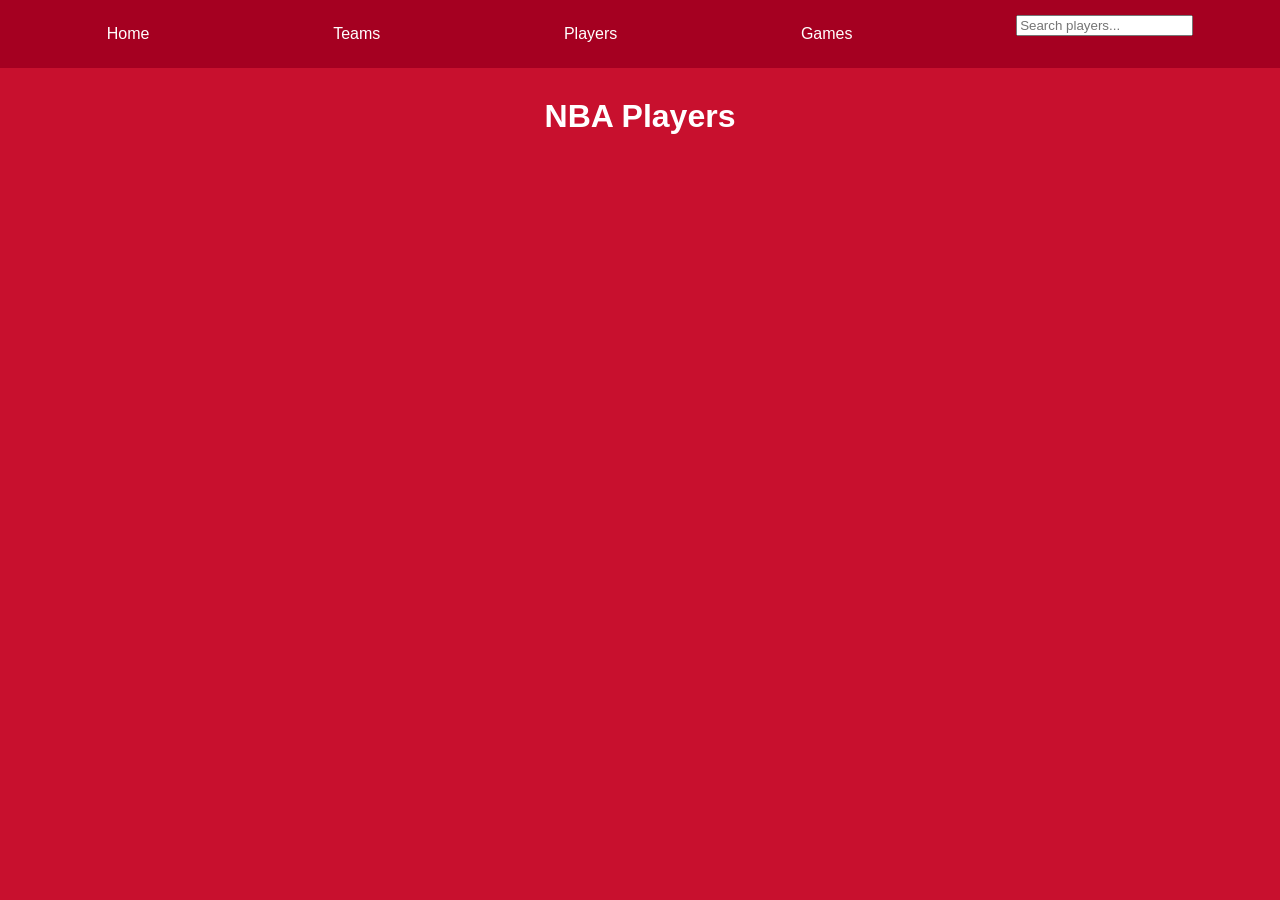
<file: players.html>
<!DOCTYPE html>
<html lang="en">
<head>
    <meta charset="UTF-8">
    <meta name="viewport" content="width=device-width, initial-scale=1.0">
    <title>NBA Players</title>
    <link rel="stylesheet" href="./style2.css">
</head>
<body>
    <div class="navbar">
        <a href="./index.html">Home</a>
        <a href="./teams.html">Teams</a>
        <a href="./players.html">Players</a>
        <a href="./games.html">Games</a>
        <div class="search-container">
            <input type="text" id="searchInput" placeholder="Search players...">
        </div>
    </div>
    <div class="header"><h1>NBA Players</h1></div>
    <div class="players" id="players-list"></div>
    <script src="./players.js"></script>
</body>
</html>
</file>
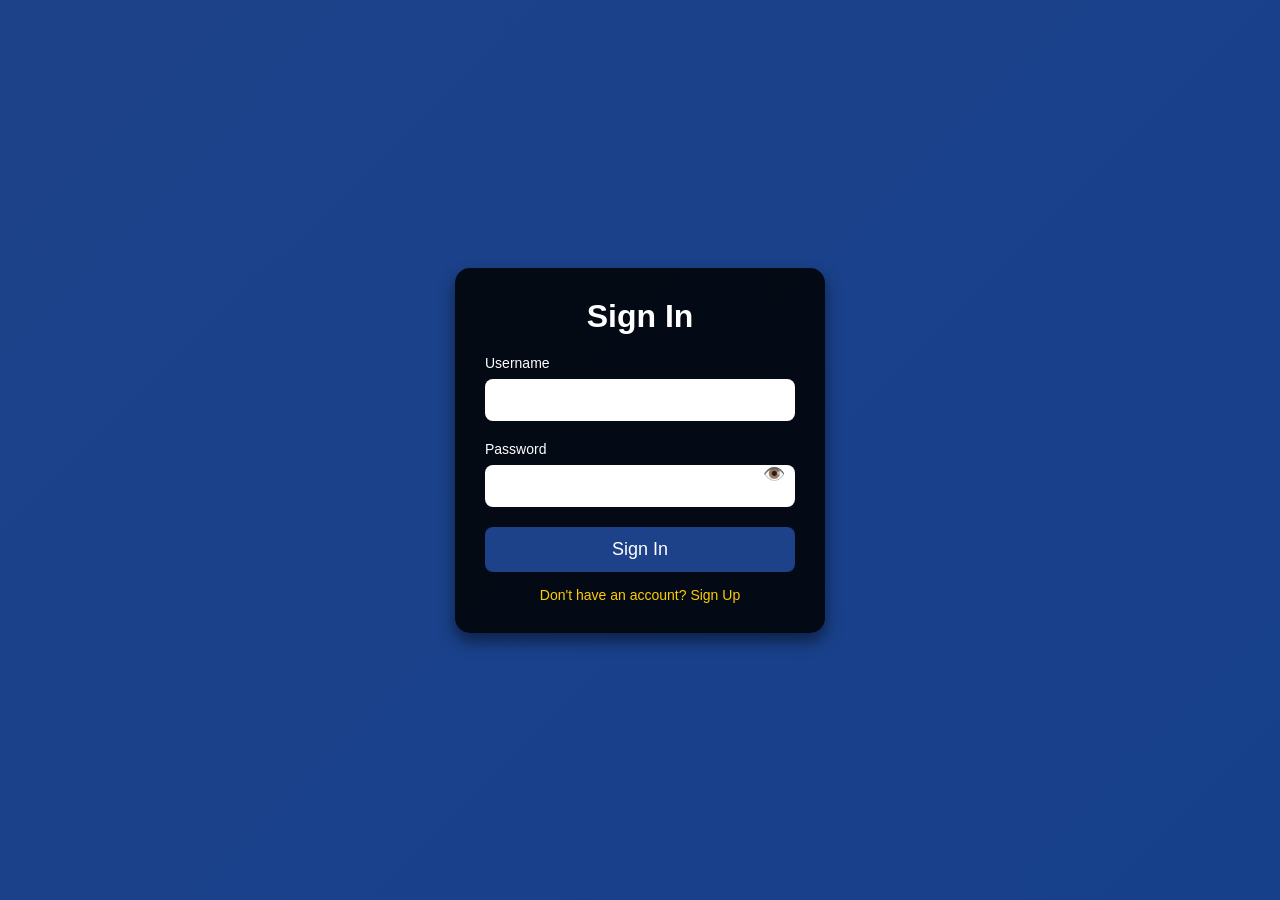
<file: signin.html>
<!DOCTYPE html>
<html lang="en">

<head>
    <meta charset="UTF-8">
    <title>Sign In</title>
    <link rel="stylesheet" href="./css/auth.css">
</head>

<body>
    <div class="auth-container">
        <h2>Sign In</h2>
        <form id="login-form">
            <div class="input-group">
                <label for="signin-username">Username</label>
                <input type="text" id="signin-username" required>
            </div>
            <div class="input-group">
                <label for="signin-password">Password</label>
                <input type="password" id="signin-password" required>
                <span class="toggle-password">👁️</span>
            </div>
            <button type="submit" class="btn">Sign In</button>
        </form>
        <p class="message">Don't have an account? <a href="signup.html">Sign Up</a></p>
    </div>

    <script src="./js/auth.js"></script>
</body>

</html>
</file>
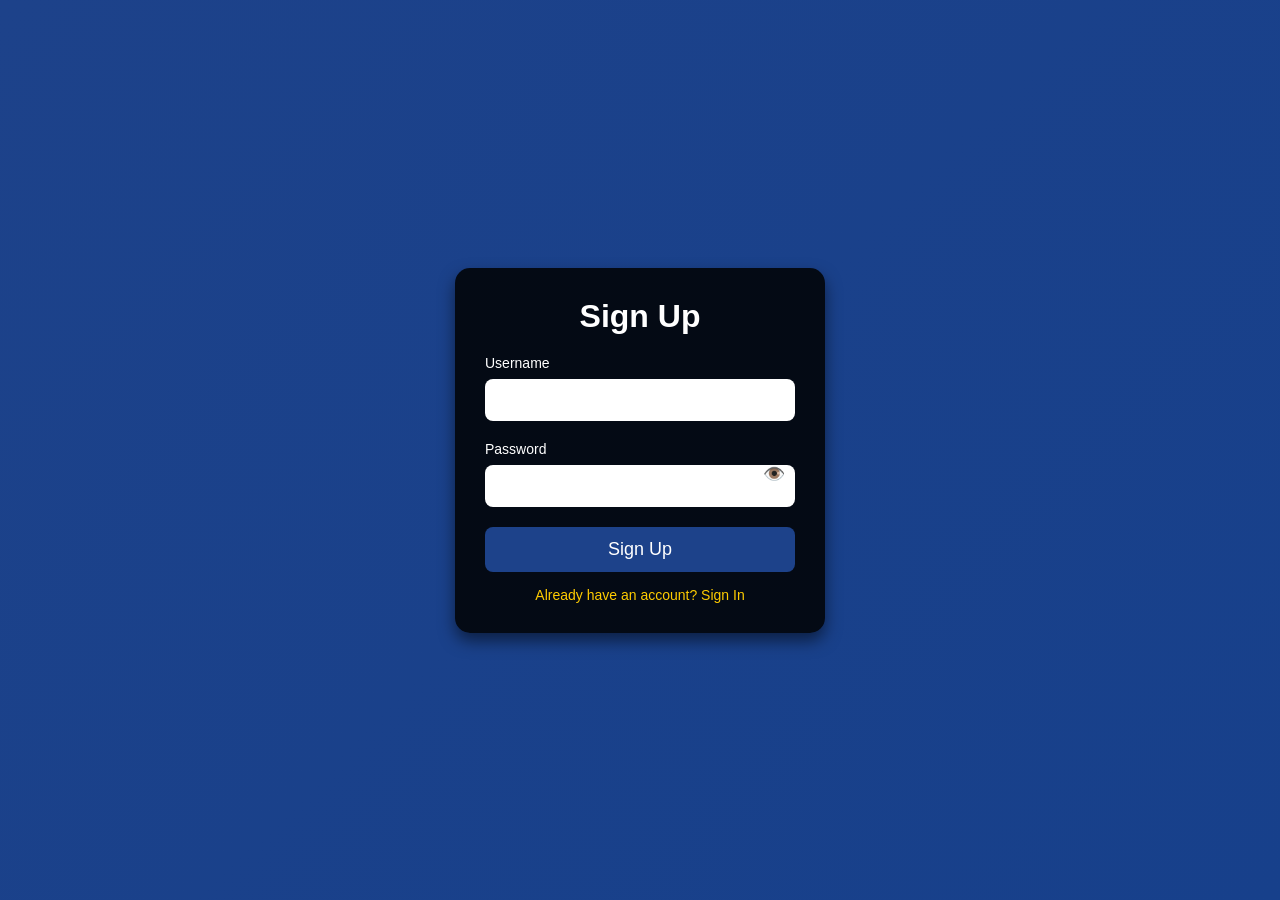
<file: signup.html>
<!DOCTYPE html>
<html lang="en">

<head>
    <meta charset="UTF-8">
    <title>Sign Up</title>
    <link rel="stylesheet" href="./css/auth.css">
</head>

<body>
    <div class="auth-container">
        <h2>Sign Up</h2>
        <form id="signup-form">
            <div class="input-group">
                <label for="signup-username">Username</label>
                <input type="text" id="signup-username" required>
            </div>
            <div class="input-group">
                <label for="signup-password">Password</label>
                <input type="password" id="signup-password" required>
                <span class="toggle-password">👁️</span>
            </div>
            <button type="submit" class="btn">Sign Up</button>
        </form>
        <p class="message">Already have an account? <a href="signin.html">Sign In</a></p>
    </div>

    <script src="./js/auth.js"></script>
</body>

</html>
</file>
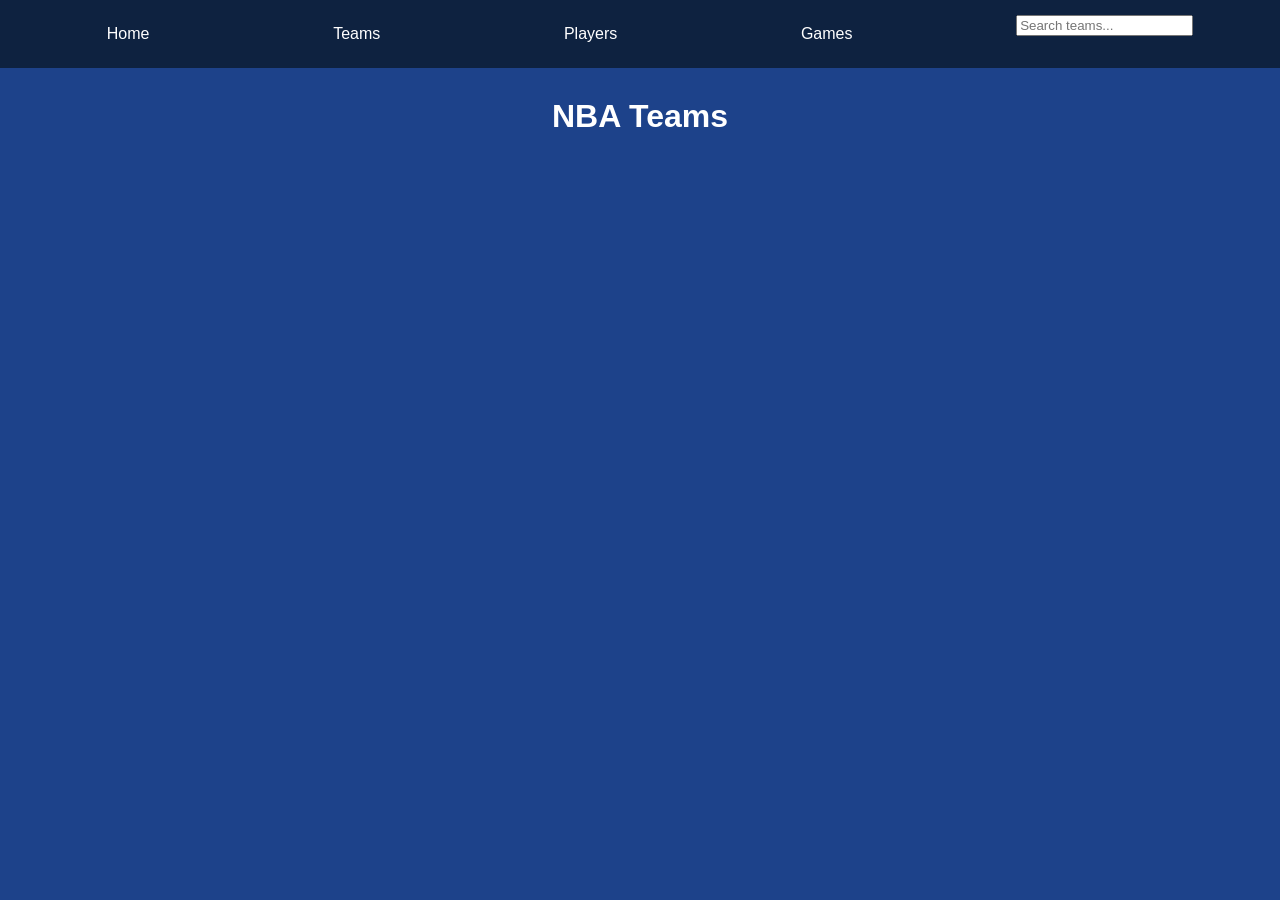
<file: teams.html>
<!DOCTYPE html>
<html lang="en">
<head>
    <meta charset="UTF-8">
    <meta name="viewport" content="width=device-width, initial-scale=1.0">
    <title>NBA Teams</title>
    <link rel="stylesheet" href="./style1.css">
</head>
<body>
    <div class="navbar">
        <a href="./index.html">Home</a>
        <a href="./teams.html">Teams</a>
        <a href="./players.html">Players</a>
        <a href="./games.html">Games</a>
        <div class="search-container">
            <input type="text" id="searchInput" placeholder="Search teams...">
        </div>
    </div>
    <div class="header"><h1>NBA Teams</h1></div>
    <div class="teams" id="teams-list"></div>
    <script src="./teams.js"></script>
</body>
</html>
</file>
<file: style2.css>
body {
    margin: 0;
    padding: 0;
    font-family: Arial, sans-serif;
    background-color: #c8102e;
    color: #fff;
}

.navbar {
    background-color: #a50021;
    padding: 15px;
    display: flex;
    justify-content: space-around;
}

.navbar a {
    color: #fff;
    text-decoration: none;
    padding: 10px 20px;
}

.navbar a:hover {
    background-color: #920019;
    border-radius: 5px;
}

h1 {
    text-align: center;
    margin: 30px 0;
}

#players-list {
    display: flex;
    flex-wrap: wrap;
    justify-content: center;
}

.card {
    background-color: #fff;
    color: #000;
    padding: 20px;
    margin: 10px;
    border-radius: 10px;
    width: 220px;
    text-align: center;
    box-shadow: 0 4px 8px rgba(0, 0, 0, 0.2);
}
</file>
<file: css/auth.css>
/* Reset */
* {
    margin: 0;
    padding: 0;
    box-sizing: border-box;
    font-family: 'Arial', sans-serif;
}

body {
    background: linear-gradient(135deg, #1d428a, #17408b);
    height: 100vh;
    display: flex;
    align-items: center;
    justify-content: center;
    color: white;
}

/* Form Container */
.auth-container {
    background: rgba(0, 0, 0, 0.85);
    padding: 30px;
    border-radius: 15px;
    width: 370px;
    text-align: center;
    box-shadow: 0 8px 16px rgba(0, 0, 0, 0.5);
}

.auth-container h2 {
    margin-bottom: 20px;
    font-size: 32px;
}

/* Inputs */
.input-group {
    position: relative;
    margin-bottom: 20px;
    text-align: left;
}

.input-group label {
    display: block;
    margin-bottom: 8px;
    font-size: 14px;
}

.input-group input {
    width: 100%;
    padding: 12px;
    padding-right: 40px;
    border-radius: 8px;
    border: none;
    font-size: 16px;
}

/* Button */
.btn {
    width: 100%;
    padding: 12px;
    border: none;
    background: #1d428a;
    color: white;
    border-radius: 8px;
    font-size: 18px;
    cursor: pointer;
    transition: background 0.3s ease;
}

.btn:hover {
    background: #17408b;
}

/* Toggle Password */
.toggle-password {
    position: absolute;
    right: 10px;
    top: 50%;
    transform: translateY(-50%);
    cursor: pointer;
    font-size: 18px;
    user-select: none;
}

/* Link */
a {
    color: #ffcc00;
    text-decoration: none;
}

a:hover {
    text-decoration: underline;
}

.message {
    margin-top: 15px;
    font-size: 14px;
    color: #ffcc00;
}
/* Avatar người dùng */
.user-avatar img {
    width: 45px;
    height: 45px;
    border-radius: 50%; /* Tròn viền */
    object-fit: cover;
    border: 2px solid white;
    box-shadow: 0 0 8px rgba(0, 0, 0, 0.2);
}

/* Căn giữa avatar trên navbar */
.user-avatar {
    display: flex;
    align-items: center;
    margin-left: auto; /* Đẩy avatar sang bên phải */
}

/* Đăng nhập / Đăng ký */
.auth-links a {
    color: white;
    text-decoration: none;
    margin-left: 15px;
    padding: 8px 16px;
    background-color: #1d428a;
    border-radius: 20px;
    transition: 0.3s;
}

.auth-links a:hover {
    background-color: #17408b;
}

/* Navbar căn đều các phần */
.navbar {
    display: flex;
    align-items: center;
    justify-content: flex-start;
    padding: 15px 30px;
    background-color: #0e2240;
    gap: 20px;
}
</file>
<file: style1.css>
body {
    margin: 0;
    padding: 0;
    font-family: Arial, sans-serif;
    background-color: #1d428a;
    color: #fff;
}

.navbar {
    background-color: #0e2240;
    padding: 15px;
    display: flex;
    justify-content: space-around;
}

.navbar a {
    color: #fff;
    text-decoration: none;
    padding: 10px 20px;
}

.navbar a:hover {
    background-color: #17408b;
    border-radius: 5px;
}

h1 {
    text-align: center;
    margin: 30px 0;
}

#teams-list {
    display: flex;
    flex-wrap: wrap;
    justify-content: center;
}

.card {
    background-color: #fff;
    color: #000;
    padding: 20px;
    margin: 10px;
    border-radius: 10px;
    width: 200px;
    text-align: center;
    box-shadow: 0 4px 8px rgba(0, 0, 0, 0.2);
}
</file>
